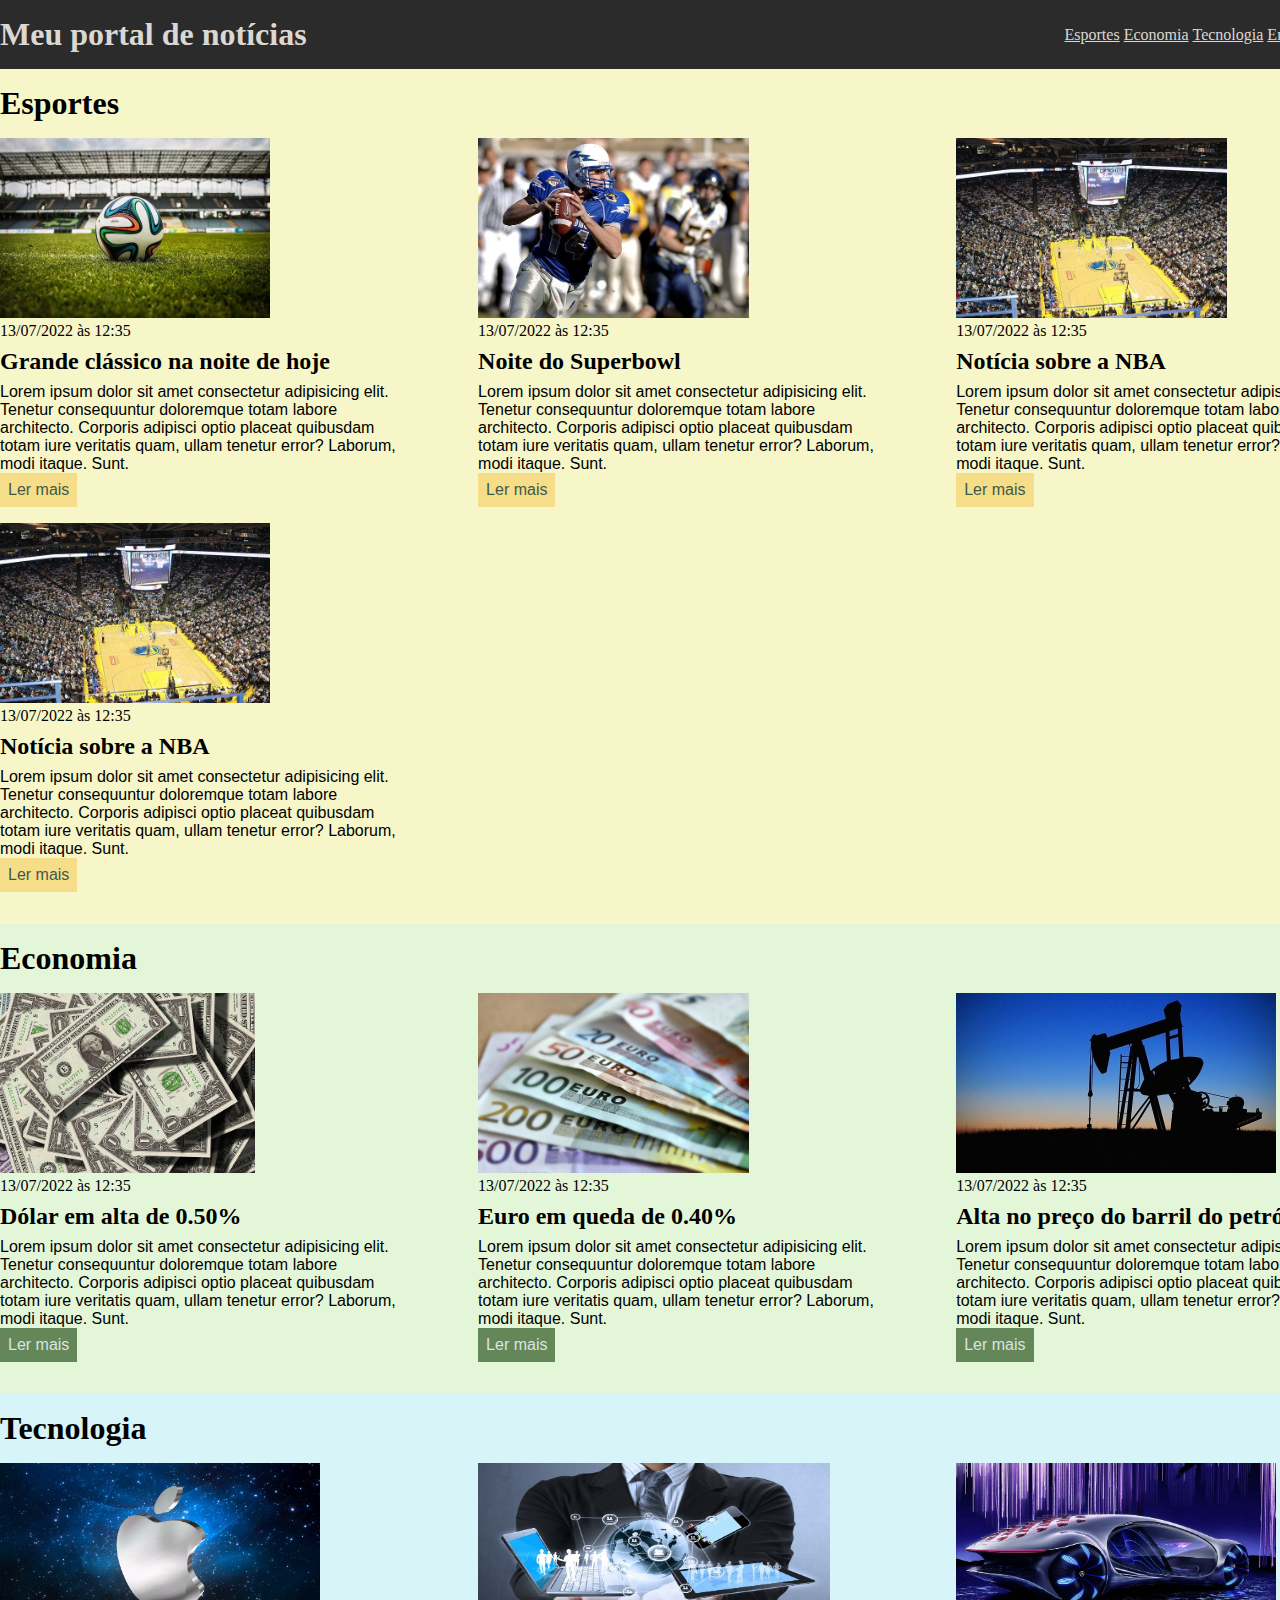
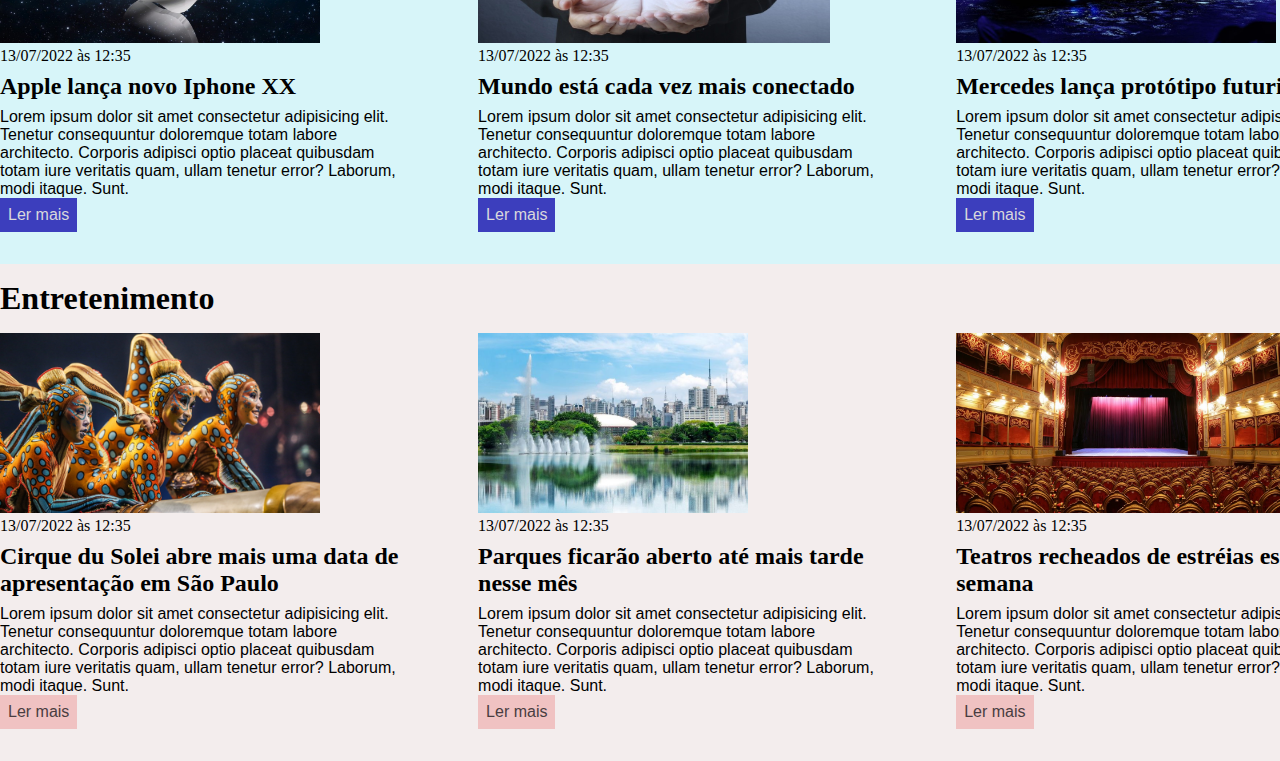
<file: index.html>
<!DOCTYPE html>
<html lang="pt-BR">
<head>
    <meta charset="UTF-8">
    <meta http-equiv="X-UA-Compatible" content="IE=edge">
    <meta name="viewport" content="width=device-width, initial-scale=1.0">
    <title>Meu portal de notícias</title>
    <link rel="stylesheet" href="./main.css" />
</head>
<body>
    <header>
        <div class="container">
            <h1>Meu portal de notícias</h1>
            <nav>
                <ul>
                    <li>
                        <a href="#sports" title="Ir para a seção de esportes">Esportes</a>
                    </li>
                    <li>
                        <a href="#economy" title="Ir para a seção de economia">Economia</a>
                    </li>
                    <li>
                        <a href="#tecnology" title="Ir para a seção de tecnologia">Tecnologia</a>
                    </li>
                    <li>
                        <a href="#entertainment" title="Ir para a seção de entretenimento">Entretenimento</a>
                    </li>
                </ul>
            </nav>
        </div>        
    </header>
    <section id="sports">
        <div class="container">
            <h2>Esportes</h2>
            <div class="articles">
                <article>
                    <img src="./imagens/futebol.jpg" alt="Bola de futebol no gramado" />
                    <header>
                        <time>13/07/2022 às 12:35</time>
                    </header>
                    <h3>Grande clássico na noite de hoje</h3>
                    <p>
                        Lorem ipsum dolor sit amet consectetur adipisicing elit. Tenetur consequuntur doloremque totam labore architecto. Corporis adipisci optio placeat quibusdam totam iure veritatis quam, ullam tenetur error? Laborum, modi itaque. Sunt.
                    </p>
                    <a href="#" title="Leia a notícia completa">Ler mais</a>
                </article>
                <article>
                    <img src="./imagens/futebol-americano.jpg" alt="Jogador de futebol americano correndo com a bola na mão" />
                    <header>
                        <time>13/07/2022 às 12:35</time>
                    </header>
                    <h3>Noite do Superbowl</h3>
                    <p>
                        Lorem ipsum dolor sit amet consectetur adipisicing elit. Tenetur consequuntur doloremque totam labore architecto. Corporis adipisci optio placeat quibusdam totam iure veritatis quam, ullam tenetur error? Laborum, modi itaque. Sunt.
                    </p>
                    <a href="#" title="Leia a notícia completa">Ler mais</a>
                </article>
                <article>
                    <img src="./imagens/basquete.jpg" title="Vista aérea de uma quadra de basquete" />
                    <header>
                        <time>13/07/2022 às 12:35</time>
                    </header>
                    <h3>Notícia sobre a NBA</h3>
                    <p>
                        Lorem ipsum dolor sit amet consectetur adipisicing elit. Tenetur consequuntur doloremque totam labore architecto. Corporis adipisci optio placeat quibusdam totam iure veritatis quam, ullam tenetur error? Laborum, modi itaque. Sunt.
                    </p>
                    <a href="#" title="Leia a notícia completa">Ler mais</a>
                </article>
                <article>
                    <img src="./imagens/basquete.jpg" title="Vista aérea de uma quadra de basquete" />
                    <header>
                        <time>13/07/2022 às 12:35</time>
                    </header>
                    <h3>Notícia sobre a NBA</h3>
                    <p>
                        Lorem ipsum dolor sit amet consectetur adipisicing elit. Tenetur consequuntur doloremque totam labore architecto. Corporis adipisci optio placeat quibusdam totam iure veritatis quam, ullam tenetur error? Laborum, modi itaque. Sunt.
                    </p>
                    <a href="#" title="Leia a notícia completa">Ler mais</a>
                </article>
            </div>            
        </div>        
    </section>
    <section id="economy">
        <div class="container">
            <h2>Economia</h2>
            <div class="articles">
                <article>
                    <img src="./imagens/dolares.jpg" alt="Muitos dólares" />
                    <header>
                        <time>13/07/2022 às 12:35</time>
                    </header>
                    <h3>Dólar em alta de 0.50%</h3>
                    <p>
                        Lorem ipsum dolor sit amet consectetur adipisicing elit. Tenetur consequuntur doloremque totam labore architecto. Corporis adipisci optio placeat quibusdam totam iure veritatis quam, ullam tenetur error? Laborum, modi itaque. Sunt.
                    </p>
                    <a href="#" title="Leia a notícia completa">Ler mais</a>
                </article>
                <article>
                    <img src="./imagens/euro.jpg" alt="Várias notas de euro" />
                    <header>
                        <time>13/07/2022 às 12:35</time>
                    </header>
                    <h3>Euro em queda de 0.40%</h3>
                    <p>
                        Lorem ipsum dolor sit amet consectetur adipisicing elit. Tenetur consequuntur doloremque totam labore architecto. Corporis adipisci optio placeat quibusdam totam iure veritatis quam, ullam tenetur error? Laborum, modi itaque. Sunt.
                    </p>
                    <a href="#" title="Leia a notícia completa">Ler mais</a>
                </article>
                <article>
                    <img src="./imagens/petroleo.jpg" alt="Extração de petróleo" />
                    <header>
                        <time>13/07/2022 às 12:35</time>
                    </header>
                    <h3>Alta no preço do barril do petróleo</h3>
                    <p>
                        Lorem ipsum dolor sit amet consectetur adipisicing elit. Tenetur consequuntur doloremque totam labore architecto. Corporis adipisci optio placeat quibusdam totam iure veritatis quam, ullam tenetur error? Laborum, modi itaque. Sunt.
                    </p>
                    <a href="#" title="Leia a notícia completa">Ler mais</a>
                </article>
            </div>            
        </div>        
    </section>
    <section id="tecnology">
        <div class="container">
            <h2>Tecnologia</h2>
            <div class="articles">
                <article>
                    <img src="./imagens/lancamento_apple.jpg" alt="Logo da Apple" />
                    <header>
                        <time>13/07/2022 às 12:35</time>
                    </header>
                    <h3>Apple lança novo Iphone XX</h3>
                    <p>
                        Lorem ipsum dolor sit amet consectetur adipisicing elit. Tenetur consequuntur doloremque totam labore architecto. Corporis adipisci optio placeat quibusdam totam iure veritatis quam, ullam tenetur error? Laborum, modi itaque. Sunt.
                    </p>
                    <a href="#" title="Leia a notícia completa">Ler mais</a>
                </article>
                <article>
                    <img src="./imagens/mundoconectado.jpg" alt="Vários aparelhos conectados" />
                    <header>
                        <time>13/07/2022 às 12:35</time>
                    </header>
                    <h3>Mundo está cada vez mais conectado</h3>
                    <p>
                        Lorem ipsum dolor sit amet consectetur adipisicing elit. Tenetur consequuntur doloremque totam labore architecto. Corporis adipisci optio placeat quibusdam totam iure veritatis quam, ullam tenetur error? Laborum, modi itaque. Sunt.
                    </p>
                    <a href="#" title="Leia a notícia completa">Ler mais</a>
                </article>
                <article>
                    <img src="./imagens/mercedes-futuro.jpg" alt="Mercedes futurista" />
                    <header>
                        <time>13/07/2022 às 12:35</time>
                    </header>
                    <h3>Mercedes lança protótipo futurista</h3>
                    <p>
                        Lorem ipsum dolor sit amet consectetur adipisicing elit. Tenetur consequuntur doloremque totam labore architecto. Corporis adipisci optio placeat quibusdam totam iure veritatis quam, ullam tenetur error? Laborum, modi itaque. Sunt.
                    </p>
                    <a href="#" title="Leia a notícia completa">Ler mais</a>
                </article>
            </div>            
        </div>        
    </section>
    <section id="entertainment">
        <div class="container">
            <h2>Entretenimento</h2>
            <div class="articles">
                <article>
                    <img src="./imagens/cirquedusolei.jpg" alt="Cirque du Solei" />
                    <header>
                        <time>13/07/2022 às 12:35</time>
                    </header>
                    <h3>Cirque du Solei abre mais uma data de apresentação em São Paulo</h3>
                    <p>
                        Lorem ipsum dolor sit amet consectetur adipisicing elit. Tenetur consequuntur doloremque totam labore architecto. Corporis adipisci optio placeat quibusdam totam iure veritatis quam, ullam tenetur error? Laborum, modi itaque. Sunt.
                    </p>
                    <a href="#" title="Leia a notícia completa">Ler mais</a>
                </article>
                <article>
                    <img src="./imagens/parque_ibirapuera.jpg" alt="Parque do Ibirapuera" />
                    <header>
                        <time>13/07/2022 às 12:35</time>
                    </header>
                    <h3>Parques ficarão aberto até mais tarde nesse mês</h3>
                    <p>
                        Lorem ipsum dolor sit amet consectetur adipisicing elit. Tenetur consequuntur doloremque totam labore architecto. Corporis adipisci optio placeat quibusdam totam iure veritatis quam, ullam tenetur error? Laborum, modi itaque. Sunt.
                    </p>
                    <a href="#" title="Leia a notícia completa">Ler mais</a>
                </article>
                <article>
                    <img src="./imagens/teatro.jpg" alt="Palco de teatro" />
                    <header>
                        <time>13/07/2022 às 12:35</time>
                    </header>
                    <h3>Teatros recheados de estréias essa semana</h3>
                    <p>
                        Lorem ipsum dolor sit amet consectetur adipisicing elit. Tenetur consequuntur doloremque totam labore architecto. Corporis adipisci optio placeat quibusdam totam iure veritatis quam, ullam tenetur error? Laborum, modi itaque. Sunt.
                    </p>
                    <a href="#" title="Leia a notícia completa">Ler mais</a>
                </article>
            </div>            
        </div>        
    </section>
</body>
</html>
</file>
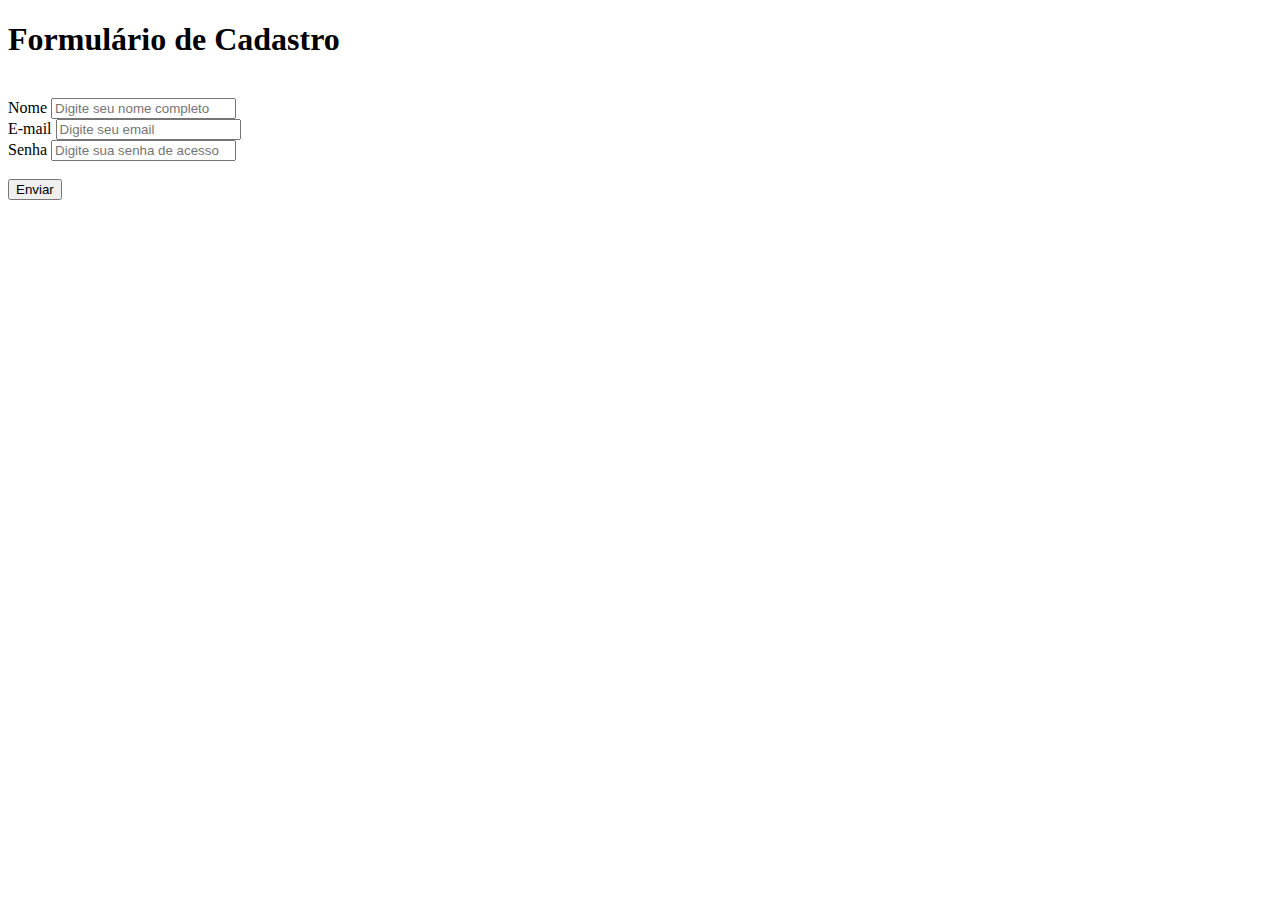
<file: exercico.html>
<!DOCTYPE html>
<html lang="pt-br">
<head>
    <meta charset="UTF-8">
    <meta name="viewport" content="width=device-width, initial-scale=1.0">
    <title>Cadastro</title>
</head>
<body>
    <h1>Formulário de Cadastro</h1>
    <br/>
    <label id="nome">Nome</label>
    <input type="text" placeholder="Digite seu nome completo" />
    <br/>
    <label id="email">E-mail</label>
    <input type="text" placeholder="Digite seu email" />
    <br/>
    <label id="senha">Senha</label>
    <input type="text" placeholder="Digite sua senha de acesso" />
    <br/>
    <br/>
    <button type="submit">Enviar</button>
</body>
</html>
</file>
<file: main.css>
* {
    box-sizing: border-box;
    margin:0;
    padding: 0;
}

body > header {
    background-color: rgb(44, 43, 43);
    color: rgb(219, 216, 211);
    padding: 16px 0;
}

header .container{
    display: flex;
    align-items: center;
    justify-content: space-between;
}

header li{
    display: inline;
    
}

header li a{
    color: rgb(219, 216, 211);
    
}

.container {
    width: 1366px;
    margin: 0 auto;
}

.articles {
    display: flex;
    flex-wrap: wrap;
    justify-content: space-between;
}

.articles article img{
    height: 180px;
}

.articles article{
    width: 30%;
}

section {
    padding: 16px 0;
}

section h2,
.articles article{
    margin-bottom: 16px;
}

.articles article h3{
    margin-top: 8px;
    margin-bottom: 8px;
}

.articles article a {
    background-color: blue;
    color: rgb(63, 90, 73);
    padding: 8px;
    display: inline-block;
    text-decoration: none;
}

.articles article a:hover {
    text-decoration: underline;
}

.articles article p,
.articles article a {
    font-family: Arial, Helvetica, sans-serif;
}

.articles article h3{
    font-size: 24px;
}

section h2{
    font-size: 32px;
}

#sports {
    background-color: rgb(246, 246, 200);
}

#sports .articles article a {
    background-color: rgb(246, 221, 138)
    ;
}

#economy {
    background-color: rgb(227, 247, 216);
}

#economy .articles article a {
    background-color: rgb(99, 135, 88);
    color: rgb(221, 227, 224);
}

#tecnology {
    background-color: rgb(215, 245, 249);
}

#tecnology .articles article a {
    background-color: rgb(60, 62, 189);
    color: rgb(216, 216, 220);
}

#entertainment {
    background-color: rgb(243, 237, 237);
}

#entertainment .articles article a {
    background-color: rgb(240, 194, 194);
    color: rgb(73, 61, 65);
}
</file>
